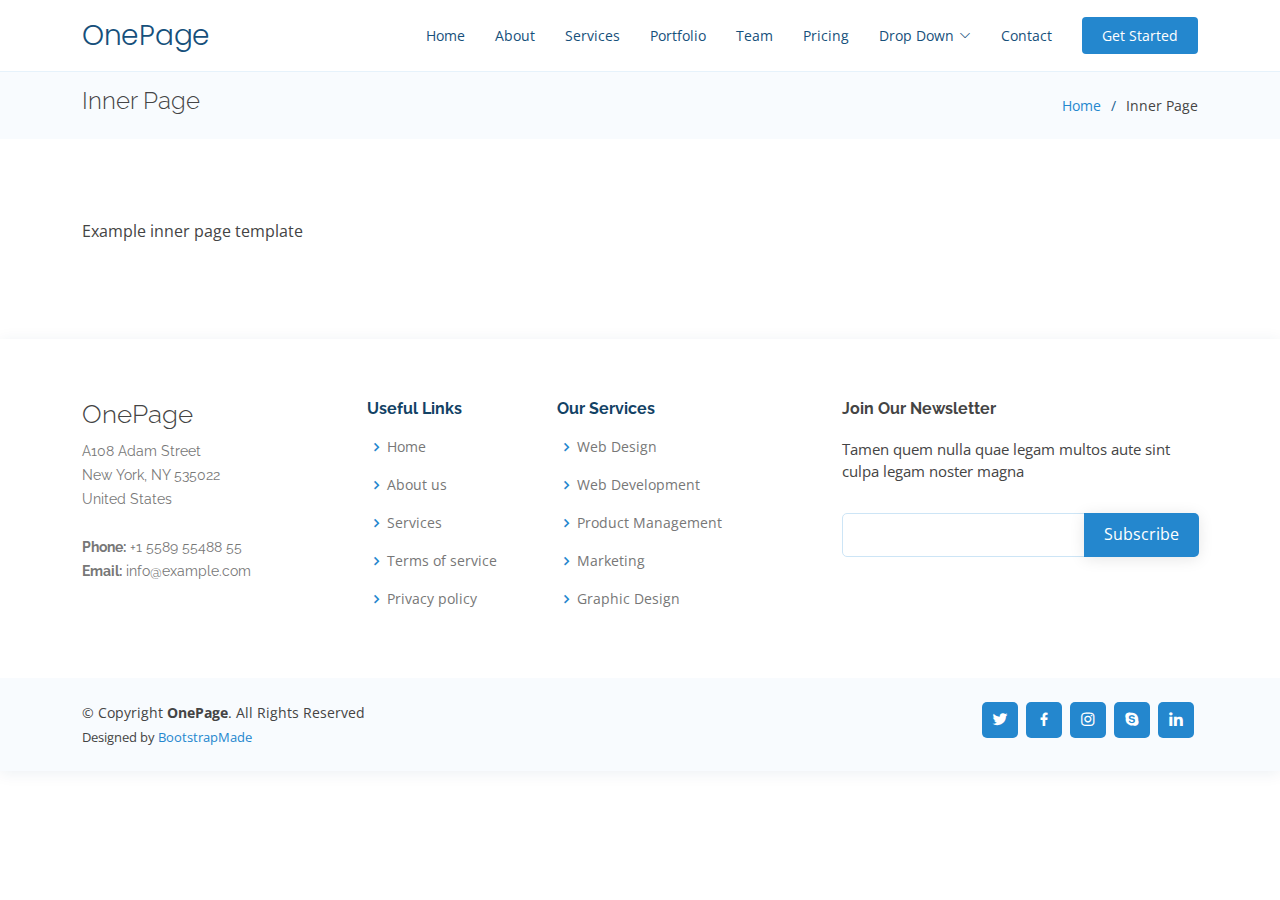
<file: inner-page.html>
<!DOCTYPE html>
<html lang="en">

<head>
  <meta charset="utf-8">
  <meta content="width=device-width, initial-scale=1.0" name="viewport">

  <title>Inner Page - OnePage Bootstrap Template</title>
  <meta content="" name="description">
  <meta content="" name="keywords">

  <!-- Favicons -->
  <link href="assets/img/favicon.png" rel="icon">
  <link href="assets/img/apple-touch-icon.png" rel="apple-touch-icon">

  <!-- Google Fonts -->
  <link href="https://fonts.googleapis.com/css?family=Open+Sans:300,300i,400,400i,600,600i,700,700i|Raleway:300,300i,400,400i,500,500i,600,600i,700,700i|Poppins:300,300i,400,400i,500,500i,600,600i,700,700i" rel="stylesheet">

  <!-- Vendor CSS Files -->
  <link href="assets/vendor/aos/aos.css" rel="stylesheet">
  <link href="assets/vendor/bootstrap/css/bootstrap.min.css" rel="stylesheet">
  <link href="assets/vendor/bootstrap-icons/bootstrap-icons.css" rel="stylesheet">
  <link href="assets/vendor/boxicons/css/boxicons.min.css" rel="stylesheet">
  <link href="assets/vendor/glightbox/css/glightbox.min.css" rel="stylesheet">
  <link href="assets/vendor/remixicon/remixicon.css" rel="stylesheet">
  <link href="assets/vendor/swiper/swiper-bundle.min.css" rel="stylesheet">

  <!-- Template Main CSS File -->
  <link href="assets/css/style.css" rel="stylesheet">

  <!-- =======================================================
  * Template Name: OnePage - v4.3.0
  * Template URL: https://bootstrapmade.com/onepage-multipurpose-bootstrap-template/
  * Author: BootstrapMade.com
  * License: https://bootstrapmade.com/license/
  ======================================================== -->
</head>

<body>

  <!-- ======= Header ======= -->
  <header id="header" class="fixed-top">
    <div class="container d-flex align-items-center justify-content-between">

      <h1 class="logo"><a href="index.html">OnePage</a></h1>
      <!-- Uncomment below if you prefer to use an image logo -->
      <!-- <a href="index.html" class="logo"><img src="assets/img/logo.png" alt="" class="img-fluid"></a>-->

      <nav id="navbar" class="navbar">
        <ul>
          <li><a class="nav-link scrollto " href="#hero">Home</a></li>
          <li><a class="nav-link scrollto" href="#about">About</a></li>
          <li><a class="nav-link scrollto" href="#services">Services</a></li>
          <li><a class="nav-link scrollto o" href="#portfolio">Portfolio</a></li>
          <li><a class="nav-link scrollto" href="#team">Team</a></li>
          <li><a class="nav-link scrollto" href="#pricing">Pricing</a></li>
          <li class="dropdown"><a href="#"><span>Drop Down</span> <i class="bi bi-chevron-down"></i></a>
            <ul>
              <li><a href="#">Drop Down 1</a></li>
              <li class="dropdown"><a href="#"><span>Deep Drop Down</span> <i class="bi bi-chevron-right"></i></a>
                <ul>
                  <li><a href="#">Deep Drop Down 1</a></li>
                  <li><a href="#">Deep Drop Down 2</a></li>
                  <li><a href="#">Deep Drop Down 3</a></li>
                  <li><a href="#">Deep Drop Down 4</a></li>
                  <li><a href="#">Deep Drop Down 5</a></li>
                </ul>
              </li>
              <li><a href="#">Drop Down 2</a></li>
              <li><a href="#">Drop Down 3</a></li>
              <li><a href="#">Drop Down 4</a></li>
            </ul>
          </li>
          <li><a class="nav-link scrollto" href="#contact">Contact</a></li>
          <li><a class="getstarted scrollto" href="#about">Get Started</a></li>
        </ul>
        <i class="bi bi-list mobile-nav-toggle"></i>
      </nav><!-- .navbar -->

    </div>
  </header><!-- End Header -->

  <main id="main">

    <!-- ======= Breadcrumbs ======= -->
    <section class="breadcrumbs">
      <div class="container">

        <div class="d-flex justify-content-between align-items-center">
          <h2>Inner Page</h2>
          <ol>
            <li><a href="index.html">Home</a></li>
            <li>Inner Page</li>
          </ol>
        </div>

      </div>
    </section><!-- End Breadcrumbs -->

    <section class="inner-page">
      <div class="container">
        <p>
          Example inner page template
        </p>
      </div>
    </section>

  </main><!-- End #main -->

  <!-- ======= Footer ======= -->
  <footer id="footer">

    <div class="footer-top">
      <div class="container">
        <div class="row">

          <div class="col-lg-3 col-md-6 footer-contact">
            <h3>OnePage</h3>
            <p>
              A108 Adam Street <br>
              New York, NY 535022<br>
              United States <br><br>
              <strong>Phone:</strong> +1 5589 55488 55<br>
              <strong>Email:</strong> info@example.com<br>
            </p>
          </div>

          <div class="col-lg-2 col-md-6 footer-links">
            <h4>Useful Links</h4>
            <ul>
              <li><i class="bx bx-chevron-right"></i> <a href="#">Home</a></li>
              <li><i class="bx bx-chevron-right"></i> <a href="#">About us</a></li>
              <li><i class="bx bx-chevron-right"></i> <a href="#">Services</a></li>
              <li><i class="bx bx-chevron-right"></i> <a href="#">Terms of service</a></li>
              <li><i class="bx bx-chevron-right"></i> <a href="#">Privacy policy</a></li>
            </ul>
          </div>

          <div class="col-lg-3 col-md-6 footer-links">
            <h4>Our Services</h4>
            <ul>
              <li><i class="bx bx-chevron-right"></i> <a href="#">Web Design</a></li>
              <li><i class="bx bx-chevron-right"></i> <a href="#">Web Development</a></li>
              <li><i class="bx bx-chevron-right"></i> <a href="#">Product Management</a></li>
              <li><i class="bx bx-chevron-right"></i> <a href="#">Marketing</a></li>
              <li><i class="bx bx-chevron-right"></i> <a href="#">Graphic Design</a></li>
            </ul>
          </div>

          <div class="col-lg-4 col-md-6 footer-newsletter">
            <h4>Join Our Newsletter</h4>
            <p>Tamen quem nulla quae legam multos aute sint culpa legam noster magna</p>
            <form action="" method="post">
              <input type="email" name="email"><input type="submit" value="Subscribe">
            </form>
          </div>

        </div>
      </div>
    </div>

    <div class="container d-md-flex py-4">

      <div class="me-md-auto text-center text-md-start">
        <div class="copyright">
          &copy; Copyright <strong><span>OnePage</span></strong>. All Rights Reserved
        </div>
        <div class="credits">
          <!-- All the links in the footer should remain intact. -->
          <!-- You can delete the links only if you purchased the pro version. -->
          <!-- Licensing information: https://bootstrapmade.com/license/ -->
          <!-- Purchase the pro version with working PHP/AJAX contact form: https://bootstrapmade.com/onepage-multipurpose-bootstrap-template/ -->
          Designed by <a href="https://bootstrapmade.com/">BootstrapMade</a>
        </div>
      </div>
      <div class="social-links text-center text-md-right pt-3 pt-md-0">
        <a href="#" class="twitter"><i class="bx bxl-twitter"></i></a>
        <a href="#" class="facebook"><i class="bx bxl-facebook"></i></a>
        <a href="#" class="instagram"><i class="bx bxl-instagram"></i></a>
        <a href="#" class="google-plus"><i class="bx bxl-skype"></i></a>
        <a href="#" class="linkedin"><i class="bx bxl-linkedin"></i></a>
      </div>
    </div>
  </footer><!-- End Footer -->

  <div id="preloader"></div>
  <a href="#" class="back-to-top d-flex align-items-center justify-content-center"><i class="bi bi-arrow-up-short"></i></a>

  <!-- Vendor JS Files -->
  <script src="assets/vendor/aos/aos.js"></script>
  <script src="assets/vendor/bootstrap/js/bootstrap.bundle.min.js"></script>
  <script src="assets/vendor/glightbox/js/glightbox.min.js"></script>
  <script src="assets/vendor/isotope-layout/isotope.pkgd.min.js"></script>
  <script src="assets/vendor/php-email-form/validate.js"></script>
  <script src="assets/vendor/purecounter/purecounter.js"></script>
  <script src="assets/vendor/swiper/swiper-bundle.min.js"></script>

  <!-- Template Main JS File -->
  <script src="assets/js/main.js"></script>

</body>

</html>
</file>
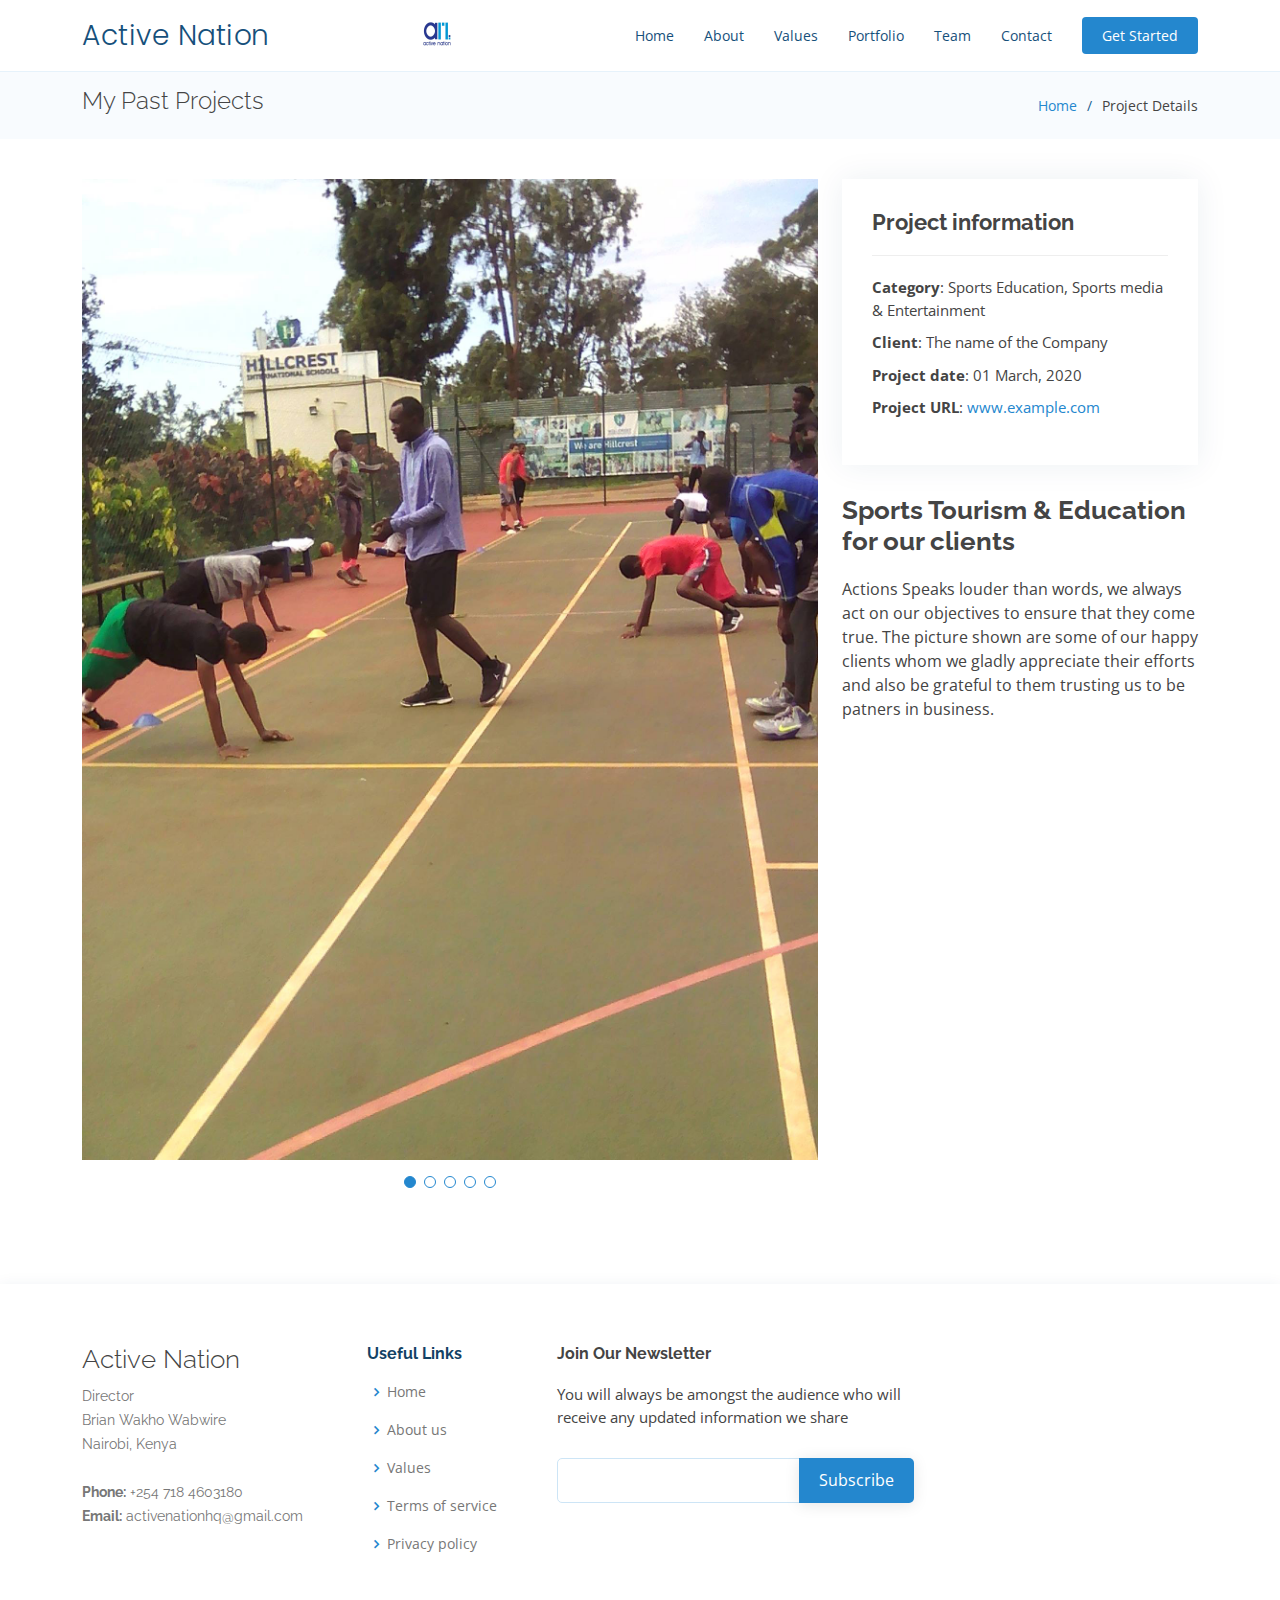
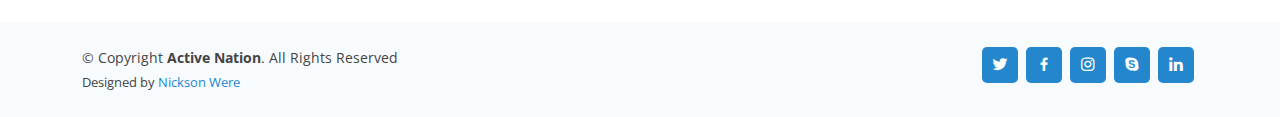
<file: portfolio-details.html>
<!DOCTYPE html>
<html lang="en">

<head>
  <meta charset="utf-8">
  <meta content="width=device-width, initial-scale=1.0" name="viewport">

  <title>Active Nation website</title>
  <meta content="" name="description">
  <meta content="" name="keywords">

  <!-- Favicons -->
  <link href="assets/img/active-nation.png" rel="icon">
  <link href="assets/img/apple-touch-icon.png" rel="apple-touch-icon">

  <!-- Google Fonts -->
  <link href="https://fonts.googleapis.com/css?family=Open+Sans:300,300i,400,400i,600,600i,700,700i|Raleway:300,300i,400,400i,500,500i,600,600i,700,700i|Poppins:300,300i,400,400i,500,500i,600,600i,700,700i" rel="stylesheet">

  <!-- Vendor CSS Files -->
  <link href="assets/vendor/aos/aos.css" rel="stylesheet">
  <link href="assets/vendor/bootstrap/css/bootstrap.min.css" rel="stylesheet">
  <link href="assets/vendor/bootstrap-icons/bootstrap-icons.css" rel="stylesheet">
  <link href="assets/vendor/boxicons/css/boxicons.min.css" rel="stylesheet">
  <link href="assets/vendor/glightbox/css/glightbox.min.css" rel="stylesheet">
  <link href="assets/vendor/remixicon/remixicon.css" rel="stylesheet">
  <link href="assets/vendor/swiper/swiper-bundle.min.css" rel="stylesheet">

  <!-- Template Main CSS File -->
  <link href="assets/css/style.css" rel="stylesheet">

  <!-- =======================================================
  * Template Name: OnePage - v4.3.0
  * Template URL: https://bootstrapmade.com/onepage-multipurpose-bootstrap-template/
  * Author: BootstrapMade.com
  * License: https://bootstrapmade.com/license/
  ======================================================== -->
</head>

<body>

  <!-- ======= Header ======= -->
  <header id="header" class="fixed-top">
    <div class="container d-flex align-items-center justify-content-between">

      <h1 class="logo"><a href="index.html">Active Nation</a></h1>
      <!-- Uncomment below if you prefer to use an image logo -->
      <a href="index.html" class="logo"><img src="assets/img/active-nation.png" alt="" class="img-fluid"></a>

      <nav id="navbar" class="navbar">
        <ul>
          <li><a class="nav-link scrollto " href="#hero">Home</a></li>
          <li><a class="nav-link scrollto" href="#about">About</a></li>
          <li><a class="nav-link scrollto" href="#services">Values</a></li>
          <li><a class="nav-link scrollto activeo" href="#portfolio">Portfolio</a></li>
          <li><a class="nav-link scrollto" href="#team">Team</a></li>
          <li><a class="nav-link scrollto" href="#contact">Contact</a></li>
          <li><a class="getstarted scrollto" href="#about">Get Started</a></li>
        </ul>
        <i class="bi bi-list mobile-nav-toggle"></i>
      </nav><!-- .navbar -->

    </div>
  </header><!-- End Header -->

  <main id="main">

    <!-- ======= Breadcrumbs ======= -->
    <section id="breadcrumbs" class="breadcrumbs">
      <div class="container">

        <div class="d-flex justify-content-between align-items-center">
          <h2>My Past Projects</h2>
          <ol>
            <li><a href="index.html">Home</a></li>
            <li>Project Details</li>
          </ol>
        </div>

      </div>
    </section><!-- End Breadcrumbs -->

    <!-- ======= Portfolio Details Section ======= -->
    <section id="portfolio-details" class="portfolio-details">
      <div class="container">

        <div class="row gy-4">

          <div class="col-lg-8">
            <div class="portfolio-details-slider swiper-container">
              <div class="swiper-wrapper align-items-center">

                <div class="swiper-slide">
                  <img src="assets/img/portfolio/children-workout1.jpg" alt="">
                </div>

                <div class="swiper-slide">
                  <img src="assets/img/portfolio/children-workout2.jpg" alt="">
                </div>

                <div class="swiper-slide">
                  <img src="assets/img/portfolio/children-workout3.png" alt="">
                </div>
                <div class="swiper-slide">
                  <img src="assets/img/portfolio/children-workout4.png" alt="">
                </div>
                <div class="swiper-slide">
                  <img src="assets/img/portfolio/project-court.png" alt="">
                </div>

              </div>
              <div class="swiper-pagination"></div>
            </div>
          </div>

          <div class="col-lg-4">
            <div class="portfolio-info">
              <h3>Project information</h3>
              <ul>
                <li><strong>Category</strong>: Sports Education, Sports media & Entertainment</li>
                <li><strong>Client</strong>: The name of the Company</li>
                <li><strong>Project date</strong>: 01 March, 2020</li>
                <li><strong>Project URL</strong>: <a href="#">www.example.com</a></li>
              </ul>
            </div>
            <div class="portfolio-description">
              <h2>Sports Tourism & Education for our clients</h2>
              <p>
              Actions Speaks louder than words, we always act on our objectives to ensure that they come true. The picture shown are some of our happy clients whom we 
              gladly appreciate their efforts and also be grateful to them trusting us to be patners in business.  
              </p>
            </div>
          </div>

        </div>

      </div>
    </section><!-- End Portfolio Details Section -->

  </main><!-- End #main -->

  <!-- ======= Footer ======= -->
  <footer id="footer">

    <div class="footer-top">
      <div class="container">
        <div class="row">

          <div class="col-lg-3 col-md-6 footer-contact">
            <h3>Active Nation</h3>
            <p>
              Director<br>
              Brian Wakho Wabwire<br>
              Nairobi, Kenya<br><br>
              <strong>Phone:</strong> +254 718 4603180<br>
              <strong>Email:</strong> activenationhq@gmail.com<br>
            </p>
          </div>

          <div class="col-lg-2 col-md-6 footer-links">
            <h4>Useful Links</h4>
            <ul>
              <li><i class="bx bx-chevron-right"></i> <a href="#home">Home</a></li>
              <li><i class="bx bx-chevron-right"></i> <a href="#about">About us</a></li>
              <li><i class="bx bx-chevron-right"></i> <a href="#services">Values</a></li>
              <li><i class="bx bx-chevron-right"></i> <a href="#">Terms of service</a></li>
              <li><i class="bx bx-chevron-right"></i> <a href="#">Privacy policy</a></li>
            </ul>
          </div>

               <div class="col-lg-4 col-md-6 footer-newsletter">
            <h4>Join Our Newsletter</h4>
            <p>You will always be amongst the audience who will receive any updated information we share</p>
            <form action="" method="post">
              <input type="email" name="email"><input type="submit" value="Subscribe">
            </form>
          </div>

        </div>
      </div>
    </div>

    <div class="container d-md-flex py-4">

      <div class="me-md-auto text-center text-md-start">
        <div class="copyright">
          &copy; Copyright <strong><span>Active Nation</span></strong>. All Rights Reserved
        </div>
        <div class="credits">
          <!-- All the links in the footer should remain intact. -->
          <!-- You can delete the links only if you purchased the pro version. -->
          <!-- Licensing information: https://bootstrapmade.com/license/ -->
          <!-- Purchase the pro version with working PHP/AJAX contact form: https://bootstrapmade.com/onepage-multipurpose-bootstrap-template/ -->
          Designed by <a href="https://facebook.com">Nickson Were</a>
        </div>
      </div>
      <div class="social-links text-center text-md-right pt-3 pt-md-0">
        <a href="#" class="twitter"><i class="bx bxl-twitter"></i></a>
        <a href="#" class="facebook"><i class="bx bxl-facebook"></i></a>
        <a href="#" class="instagram"><i class="bx bxl-instagram"></i></a>
        <a href="#" class="google-plus"><i class="bx bxl-skype"></i></a>
        <a href="#" class="linkedin"><i class="bx bxl-linkedin"></i></a>
      </div>
    </div>
  </footer><!-- End Footer -->

  <div id="preloader"></div>
  <a href="#" class="back-to-top d-flex align-items-center justify-content-center"><i class="bi bi-arrow-up-short"></i></a>

  <!-- Vendor JS Files -->
  <script src="assets/vendor/aos/aos.js"></script>
  <script src="assets/vendor/bootstrap/js/bootstrap.bundle.min.js"></script>
  <script src="assets/vendor/glightbox/js/glightbox.min.js"></script>
  <script src="assets/vendor/isotope-layout/isotope.pkgd.min.js"></script>
  <script src="assets/vendor/php-email-form/validate.js"></script>
  <script src="assets/vendor/purecounter/purecounter.js"></script>
  <script src="assets/vendor/swiper/swiper-bundle.min.js"></script>

  <!-- Template Main JS File -->
  <script src="assets/js/main.js"></script>

</body>

</html>
</file>
<file: assets/css/style.css>
/**
* Template Name: OnePage - v4.3.0
* Template URL: https://bootstrapmade.com/onepage-multipurpose-bootstrap-template/
* Author: BootstrapMade.com
* License: https://bootstrapmade.com/license/
*/

/*--------------------------------------------------------------
# General
--------------------------------------------------------------*/
body {
  font-family: "Open Sans", sans-serif;
  color: #444444;
}

a {
  color: #2487ce;
  text-decoration: none;
}

a:hover {
  color: #469fdf;
  text-decoration: none;
}

h1, h2, h3, h4, h5, h6 {
  font-family: "Raleway", sans-serif;
}

/*--------------------------------------------------------------
# Back to top button
--------------------------------------------------------------*/
.back-to-top {
  position: fixed;
  visibility: hidden;
  opacity: 0;
  right: 15px;
  bottom: 15px;
  z-index: 996;
  background: #2487ce;
  width: 40px;
  height: 40px;
  border-radius: 4px;
  transition: all 0.4s;
}

.back-to-top i {
  font-size: 28px;
  color: #fff;
  line-height: 0;
}

.back-to-top:hover {
  background: #3e9bdd;
  color: #fff;
}

.back-to-top.active {
  visibility: visible;
  opacity: 1;
}

/*--------------------------------------------------------------
# Preloader
--------------------------------------------------------------*/
#preloader {
  position: fixed;
  top: 0;
  left: 0;
  right: 0;
  bottom: 0;
  z-index: 9999;
  overflow: hidden;
  background: #fff;
}

#preloader:before {
  content: "";
  position: fixed;
  top: calc(50% - 30px);
  left: calc(50% - 30px);
  border: 6px solid #2487ce;
  border-top-color: #fff;
  border-bottom-color: #fff;
  border-radius: 50%;
  width: 60px;
  height: 60px;
  -webkit-animation: animate-preloader 1s linear infinite;
  animation: animate-preloader 1s linear infinite;
}

@-webkit-keyframes animate-preloader {
  0% {
    transform: rotate(0deg);
  }
  100% {
    transform: rotate(360deg);
  }
}

@keyframes animate-preloader {
  0% {
    transform: rotate(0deg);
  }
  100% {
    transform: rotate(360deg);
  }
}

/*--------------------------------------------------------------
# Disable aos animation delay on mobile devices
--------------------------------------------------------------*/
@media screen and (max-width: 768px) {
  [data-aos-delay] {
    transition-delay: 0 !important;
  }
}

/*--------------------------------------------------------------
# Header
--------------------------------------------------------------*/
#header {
  transition: all 0.5s;
  background: #fff;
  z-index: 997;
  padding: 15px 0;
  border-bottom: 1px solid #e6f2fb;
}

#header.header-scrolled {
  border-color: #fff;
  box-shadow: 0px 2px 15px rgba(18, 66, 101, 0.08);
}

#header .logo {
  font-size: 28px;
  margin: 0;
  padding: 0;
  line-height: 1;
  font-weight: 300;
  letter-spacing: 0.5px;
  font-family: "Poppins", sans-serif;
}

#header .logo a {
  color: #16507b;
}

#header .logo img {
  max-height: 40px;
}

@media (max-width: 992px) {
  #header .logo {
    font-size: 28px;
  }
}

/*--------------------------------------------------------------
# Navigation Menu
--------------------------------------------------------------*/
/**
* Desktop Navigation 
*/
.navbar {
  padding: 0;
}

.navbar ul {
  margin: 0;
  padding: 0;
  display: flex;
  list-style: none;
  align-items: center;
}

.navbar li {
  position: relative;
}

.navbar a, .navbar a:focus {
  display: flex;
  align-items: center;
  justify-content: space-between;
  padding: 10px 0 10px 30px;
  font-size: 14px;
  color: #16507b;
  white-space: nowrap;
  transition: 0.3s;
}

.navbar a i, .navbar a:focus i {
  font-size: 12px;
  line-height: 0;
  margin-left: 5px;
}

.navbar a:hover, .navbar .active, .navbar .active:focus, .navbar li:hover > a {
  color: #2487ce;
}

.navbar .getstarted {
  background: #2487ce;
  padding: 8px 20px;
  margin-left: 30px;
  border-radius: 4px;
  color: #fff;
}

.navbar .getstarted:hover {
  color: #fff;
  background: #3194db;
}

.navbar .dropdown ul {
  display: block;
  position: absolute;
  left: 14px;
  top: calc(100% + 30px);
  margin: 0;
  padding: 10px 0;
  z-index: 99;
  opacity: 0;
  visibility: hidden;
  background: #fff;
  box-shadow: 0px 0px 30px rgba(127, 137, 161, 0.25);
  transition: 0.3s;
  border-radius: 4px;
}

.navbar .dropdown ul li {
  min-width: 200px;
}

.navbar .dropdown ul a {
  padding: 10px 20px;
  text-transform: none;
}

.navbar .dropdown ul a i {
  font-size: 12px;
}

.navbar .dropdown ul a:hover, .navbar .dropdown ul .active:hover, .navbar .dropdown ul li:hover > a {
  color: #2487ce;
}

.navbar .dropdown:hover > ul {
  opacity: 1;
  top: 100%;
  visibility: visible;
}

.navbar .dropdown .dropdown ul {
  top: 0;
  left: calc(100% - 30px);
  visibility: hidden;
}

.navbar .dropdown .dropdown:hover > ul {
  opacity: 1;
  top: 0;
  left: 100%;
  visibility: visible;
}

@media (max-width: 1366px) {
  .navbar .dropdown .dropdown ul {
    left: -90%;
  }
  .navbar .dropdown .dropdown:hover > ul {
    left: -100%;
  }
}

/**
* Mobile Navigation 
*/
.mobile-nav-toggle {
  color: #124265;
  font-size: 28px;
  cursor: pointer;
  display: none;
  line-height: 0;
  transition: 0.5s;
}

.mobile-nav-toggle.bi-x {
  color: #fff;
}

@media (max-width: 991px) {
  .mobile-nav-toggle {
    display: block;
  }
  .navbar ul {
    display: none;
  }
}

.navbar-mobile {
  position: fixed;
  overflow: hidden;
  top: 0;
  right: 0;
  left: 0;
  bottom: 0;
  background: rgba(10, 38, 58, 0.9);
  transition: 0.3s;
  z-index: 999;
}

.navbar-mobile .mobile-nav-toggle {
  position: absolute;
  top: 15px;
  right: 15px;
}

.navbar-mobile ul {
  display: block;
  position: absolute;
  top: 55px;
  right: 15px;
  bottom: 15px;
  left: 15px;
  padding: 10px 0;
  background-color: #fff;
  overflow-y: auto;
  transition: 0.3s;
}

.navbar-mobile a {
  padding: 10px 20px;
  font-size: 15px;
  color: #124265;
}

.navbar-mobile a:hover, .navbar-mobile .active, .navbar-mobile li:hover > a {
  color: #2487ce;
}

.navbar-mobile .getstarted {
  margin: 15px;
}

.navbar-mobile .dropdown ul {
  position: static;
  display: none;
  margin: 10px 20px;
  padding: 10px 0;
  z-index: 99;
  opacity: 1;
  visibility: visible;
  background: #fff;
  box-shadow: 0px 0px 30px rgba(127, 137, 161, 0.25);
}

.navbar-mobile .dropdown ul li {
  min-width: 200px;
}

.navbar-mobile .dropdown ul a {
  padding: 10px 20px;
}

.navbar-mobile .dropdown ul a i {
  font-size: 12px;
}

.navbar-mobile .dropdown ul a:hover, .navbar-mobile .dropdown ul .active:hover, .navbar-mobile .dropdown ul li:hover > a {
  color: #2487ce;
}

.navbar-mobile .dropdown > .dropdown-active {
  display: block;
}

/*--------------------------------------------------------------
# Hero Section
--------------------------------------------------------------*/
#hero {
  width: 100%;
  height: 100vh;
  position: relative;
  background: url("../img/children-workout2.jpg") top center;
  background-size: cover;
  position: relative;
}

#hero:before {
  content: "";
  background: rgba(255, 255, 255, 0.8);
  position: absolute;
  bottom: 0;
  top: 0;
  left: 0;
  right: 0;
}

#hero .container {
  padding-top: 80px;
}

#hero h1 {
  margin: 0;
  font-size: 56px;
  font-weight: 700;
  line-height: 72px;
  color: #124265;
  font-family: "Poppins", sans-serif;
}

#hero h2 {
  color: #5e5e5e;
  margin: 10px 0 0 0;
  font-size: 22px;
}

#hero .btn-get-started {
  font-family: "Poppins", sans-serif;
  font-weight: 500;
  font-size: 14px;
  letter-spacing: 0.5px;
  display: inline-block;
  padding: 14px 50px;
  border-radius: 5px;
  transition: 0.5s;
  margin-top: 30px;
  color: #fff;
  background: #2487ce;
}

#hero .btn-get-started:hover {
  background: #3194db;
}

#hero .icon-boxes {
  margin-top: 100px;
}

#hero .icon-box {
  padding: 50px 30px;
  position: relative;
  overflow: hidden;
  background: #fff;
  box-shadow: 0 0 29px 0 rgba(18, 66, 101, 0.08);
  transition: all 0.3s ease-in-out;
  border-radius: 8px;
  z-index: 1;
}

#hero .icon-box .title {
  font-weight: 700;
  margin-bottom: 15px;
  font-size: 18px;
}

#hero .icon-box .title a {
  color: #124265;
  transition: 0.3s;
}

#hero .icon-box .description {
  font-size: 15px;
  line-height: 28px;
  margin-bottom: 0;
}

#hero .icon-box .icon {
  margin-bottom: 20px;
  padding-top: 10px;
  display: inline-block;
  transition: all 0.3s ease-in-out;
  font-size: 36px;
  line-height: 1;
  color: #2487ce;
}

#hero .icon-box:hover {
  transform: scale(1.08);
}

#hero .icon-box:hover .title a {
  color: #2487ce;
}

@media (min-width: 1024px) {
  #hero {
    background-attachment: fixed;
  }
}

@media (max-height: 800px) {
  #hero {
    height: auto;
  }
}

@media (max-width: 992px) {
  #hero {
    height: auto;
  }
  #hero h1 {
    font-size: 28px;
    line-height: 36px;
  }
  #hero h2 {
    font-size: 18px;
    line-height: 24px;
  }
}

/*--------------------------------------------------------------
# Sections General
--------------------------------------------------------------*/
section {
  padding: 80px 0;
  overflow: hidden;
}

.section-bg {
  background-color: #f8fbfe;
}

.section-title {
  text-align: center;
  padding-bottom: 30px;
}

.section-title h2 {
  font-size: 32px;
  font-weight: bold;
  text-transform: uppercase;
  margin-bottom: 20px;
  padding-bottom: 0;
  color: #124265;
}

.section-title p {
  margin-bottom: 0;
  font-size: 14px;
  color: #919191;
}

/*--------------------------------------------------------------
# About
--------------------------------------------------------------*/
.about .content h3 {
  font-weight: 600;
  font-size: 26px;
}

.about .content ul {
  list-style: none;
  padding: 0;
}

.about .content ul li {
  padding-left: 28px;
  position: relative;
}

.about .content ul li + li {
  margin-top: 10px;
}

.about .content ul i {
  position: absolute;
  left: 0;
  top: 2px;
  font-size: 20px;
  color: #2487ce;
  line-height: 1;
}

.about .content p:last-child {
  margin-bottom: 0;
}

.about .content .btn-learn-more {
  font-family: "Raleway", sans-serif;
  font-weight: 600;
  font-size: 14px;
  letter-spacing: 1px;
  display: inline-block;
  padding: 12px 32px;
  border-radius: 5px;
  transition: 0.3s;
  line-height: 1;
  color: #2487ce;
  -webkit-animation-delay: 0.8s;
  animation-delay: 0.8s;
  margin-top: 6px;
  border: 2px solid #2487ce;
}

.about .content .btn-learn-more:hover {
  background: #2487ce;
  color: #fff;
  text-decoration: none;
}

/*--------------------------------------------------------------
# Counts
--------------------------------------------------------------*/
.counts {
  padding: 60px 0;
}

.counts .count-box {
  width: 100%;
  text-align: center;
}

.counts .count-box span {
  font-size: 48px;
  line-height: 48px;
  display: block;
  font-weight: 700;
  color: #124265;
  margin-left: 80px;
  margin: auto;
}

.counts .count-box p {
  padding: 8px 0 0 0;
  font-family: "Raleway", sans-serif;
  font-weight: 600;
  font-size: 14px;
  color: #1e6ca6;
}

/*--------------------------------------------------------------
# About Video
--------------------------------------------------------------*/
.about-video .content {
  font-size: 15px;
}

.about-video .content h3 {
  font-weight: 700;
  font-size: 24px;
  color: #124265;
}

.about-video .content ul {
  list-style: none;
  padding: 0;
}

.about-video .content ul li {
  padding-bottom: 10px;
  padding-left: 28px;
  position: relative;
}

.about-video .content ul i {
  font-size: 24px;
  color: #2487ce;
  position: absolute;
  left: 0;
  top: -2px;
}

.about-video .content p:last-child {
  margin-bottom: 0;
}

.about-video .play-btn {
  width: 94px;
  height: 94px;
  background: radial-gradient(#2487ce 50%, rgba(36, 135, 206, 0.4) 52%);
  border-radius: 50%;
  display: block;
  position: absolute;
  left: calc(50% - 47px);
  top: calc(50% - 47px);
  overflow: hidden;
}

.about-video .play-btn::after {
  content: '';
  position: absolute;
  left: 50%;
  top: 50%;
  transform: translateX(-40%) translateY(-50%);
  width: 0;
  height: 0;
  border-top: 10px solid transparent;
  border-bottom: 10px solid transparent;
  border-left: 15px solid #fff;
  z-index: 100;
  transition: all 400ms cubic-bezier(0.55, 0.055, 0.675, 0.19);
}

.about-video .play-btn::before {
  content: '';
  position: absolute;
  width: 120px;
  height: 120px;
  -webkit-animation-delay: 0s;
  animation-delay: 0s;
  -webkit-animation: pulsate-btn 2s;
  animation: pulsate-btn 2s;
  -webkit-animation-direction: forwards;
  animation-direction: forwards;
  -webkit-animation-iteration-count: infinite;
  animation-iteration-count: infinite;
  -webkit-animation-timing-function: steps;
  animation-timing-function: steps;
  opacity: 1;
  border-radius: 50%;
  border: 5px solid rgba(36, 135, 206, 0.7);
  top: -15%;
  left: -15%;
  background: rgba(198, 16, 0, 0);
}

.about-video .play-btn:hover::after {
  border-left: 15px solid #2487ce;
  transform: scale(20);
}

.about-video .play-btn:hover::before {
  content: '';
  position: absolute;
  left: 50%;
  top: 50%;
  transform: translateX(-40%) translateY(-50%);
  width: 0;
  height: 0;
  border: none;
  border-top: 10px solid transparent;
  border-bottom: 10px solid transparent;
  border-left: 15px solid #fff;
  z-index: 200;
  -webkit-animation: none;
  animation: none;
  border-radius: 0;
}

@-webkit-keyframes pulsate-btn {
  0% {
    transform: scale(0.6, 0.6);
    opacity: 1;
  }
  100% {
    transform: scale(1, 1);
    opacity: 0;
  }
}

@keyframes pulsate-btn {
  0% {
    transform: scale(0.6, 0.6);
    opacity: 1;
  }
  100% {
    transform: scale(1, 1);
    opacity: 0;
  }
}

/*--------------------------------------------------------------
# Clients
--------------------------------------------------------------*/
.clients {
  padding: 15px 0;
  text-align: center;
}

.clients img {
  max-width: 45%;
  transition: all 0.4s ease-in-out;
  display: inline-block;
  padding: 15px 0;
  filter: grayscale(100);
}

.clients img:hover {
  filter: none;
  transform: scale(1.15);
}

@media (max-width: 768px) {
  .clients img {
    max-width: 40%;
  }
}

/*--------------------------------------------------------------
# Testimonials
--------------------------------------------------------------*/
.testimonials .testimonial-item {
  box-sizing: content-box;
  text-align: center;
  min-height: 320px;
}

.testimonials .testimonial-item .testimonial-img {
  width: 90px;
  border-radius: 50%;
  margin: 0 auto;
}

.testimonials .testimonial-item h3 {
  font-size: 18px;
  font-weight: bold;
  margin: 10px 0 5px 0;
  color: #111;
}

.testimonials .testimonial-item h4 {
  font-size: 14px;
  color: #999;
  margin: 0;
}

.testimonials .testimonial-item .quote-icon-left, .testimonials .testimonial-item .quote-icon-right {
  color: #c9e3f5;
  font-size: 26px;
}

.testimonials .testimonial-item .quote-icon-left {
  display: inline-block;
  left: -5px;
  position: relative;
}

.testimonials .testimonial-item .quote-icon-right {
  display: inline-block;
  right: -5px;
  position: relative;
  top: 10px;
}

.testimonials .testimonial-item p {
  font-style: italic;
  margin: 0 15px 15px 15px;
  padding: 20px;
  background: #f3f9fd;
  position: relative;
  margin-bottom: 35px;
  border-radius: 6px;
}

.testimonials .testimonial-item p::after {
  content: "";
  width: 0;
  height: 0;
  border-top: 20px solid #f3f9fd;
  border-right: 20px solid transparent;
  border-left: 20px solid transparent;
  position: absolute;
  bottom: -20px;
  left: calc(50% - 20px);
}

.testimonials .swiper-pagination {
  margin-top: 20px;
  position: relative;
}

.testimonials .swiper-pagination .swiper-pagination-bullet {
  width: 12px;
  height: 12px;
  background-color: #fff;
  opacity: 1;
  border: 1px solid #2487ce;
}

.testimonials .swiper-pagination .swiper-pagination-bullet-active {
  background-color: #2487ce;
}

/*--------------------------------------------------------------
# Services
--------------------------------------------------------------*/
.services .icon-box {
  text-align: center;
  padding: 70px 20px 80px 20px;
  transition: all ease-in-out 0.3s;
  background: #fff;
  box-shadow: 0px 5px 90px 0px rgba(110, 123, 131, 0.05);
}

.services .icon-box .icon {
  margin: 0 auto;
  width: 100px;
  height: 100px;
  display: flex;
  align-items: center;
  justify-content: center;
  transition: ease-in-out 0.3s;
  position: relative;
}

.services .icon-box .icon i {
  font-size: 36px;
  transition: 0.5s;
  position: relative;
}

.services .icon-box .icon svg {
  position: absolute;
  top: 0;
  left: 0;
}

.services .icon-box .icon svg path {
  transition: 0.5s;
  fill: #f5f5f5;
}

.services .icon-box h4 {
  font-weight: 600;
  margin: 10px 0 15px 0;
  font-size: 22px;
}

.services .icon-box h4 a {
  color: #124265;
  transition: ease-in-out 0.3s;
}

.services .icon-box p {
  line-height: 24px;
  font-size: 14px;
  margin-bottom: 0;
}

.services .icon-box:hover {
  border-color: #fff;
  box-shadow: 0px 0 35px 0 rgba(0, 0, 0, 0.08);
}

.services .iconbox-blue i {
  color: #47aeff;
}

.services .iconbox-blue:hover .icon i {
  color: #fff;
}

.services .iconbox-blue:hover .icon path {
  fill: #47aeff;
}

.services .iconbox-orange i {
  color: #ffa76e;
}

.services .iconbox-orange:hover .icon i {
  color: #fff;
}

.services .iconbox-orange:hover .icon path {
  fill: #ffa76e;
}

.services .iconbox-pink i {
  color: #e80368;
}

.services .iconbox-pink:hover .icon i {
  color: #fff;
}

.services .iconbox-pink:hover .icon path {
  fill: #e80368;
}

.services .iconbox-yellow i {
  color: #ffbb2c;
}

.services .iconbox-yellow:hover .icon i {
  color: #fff;
}

.services .iconbox-yellow:hover .icon path {
  fill: #ffbb2c;
}

.services .iconbox-red i {
  color: #ff5828;
}

.services .iconbox-red:hover .icon i {
  color: #fff;
}

.services .iconbox-red:hover .icon path {
  fill: #ff5828;
}

.services .iconbox-teal i {
  color: #11dbcf;
}

.services .iconbox-teal:hover .icon i {
  color: #fff;
}

.services .iconbox-teal:hover .icon path {
  fill: #11dbcf;
}

/*--------------------------------------------------------------
# Cta
--------------------------------------------------------------*/
.cta {
  background: #2487ce;
  background-size: cover;
  padding: 60px 0;
}

.cta h3 {
  color: #fff;
  font-size: 28px;
  font-weight: 700;
}

.cta p {
  color: #fff;
}

.cta .cta-btn {
  font-family: "Raleway", sans-serif;
  font-weight: 600;
  font-size: 14px;
  letter-spacing: 1px;
  display: inline-block;
  padding: 10px 35px;
  border-radius: 5px;
  transition: 0.5s;
  margin-top: 10px;
  border: 2px solid #fff;
  color: #fff;
}

.cta .cta-btn:hover {
  background: #fff;
  color: #2487ce;
}

/*--------------------------------------------------------------
# Portfolio
--------------------------------------------------------------*/
.portfolio .portfolio-item {
  margin-bottom: 30px;
}

.portfolio #portfolio-flters {
  padding: 0;
  margin: 0 auto 35px auto;
  list-style: none;
  text-align: center;
  border-radius: 50px;
  padding: 2px 15px;
}

.portfolio #portfolio-flters li {
  cursor: pointer;
  display: inline-block;
  padding: 10px 15px 8px 15px;
  font-size: 14px;
  font-weight: 600;
  line-height: 1;
  text-transform: uppercase;
  color: #444444;
  margin-bottom: 5px;
  transition: all 0.3s ease-in-out;
}

.portfolio #portfolio-flters li:hover, .portfolio #portfolio-flters li.filter-active {
  color: #2487ce;
}

.portfolio #portfolio-flters li:last-child {
  margin-right: 0;
}

.portfolio .portfolio-wrap {
  transition: 0.3s;
  position: relative;
  overflow: hidden;
  z-index: 1;
}

.portfolio .portfolio-wrap::before {
  content: "";
  background: rgba(36, 135, 206, 0.6);
  position: absolute;
  left: 30px;
  right: 30px;
  top: 30px;
  bottom: 30px;
  transition: all ease-in-out 0.3s;
  z-index: 2;
  opacity: 0;
}

.portfolio .portfolio-wrap .portfolio-info {
  opacity: 0;
  position: absolute;
  top: 0;
  left: 0;
  right: 0;
  bottom: 0;
  text-align: center;
  z-index: 3;
  transition: all ease-in-out 0.3s;
  display: flex;
  flex-direction: column;
  justify-content: center;
  align-items: center;
}

.portfolio .portfolio-wrap .portfolio-info::before {
  display: block;
  content: "";
  width: 48px;
  height: 48px;
  position: absolute;
  top: 35px;
  left: 35px;
  border-top: 3px solid #fff;
  border-left: 3px solid #fff;
  transition: all 0.5s ease 0s;
  z-index: 9994;
}

.portfolio .portfolio-wrap .portfolio-info::after {
  display: block;
  content: "";
  width: 48px;
  height: 48px;
  position: absolute;
  bottom: 35px;
  right: 35px;
  border-bottom: 3px solid #fff;
  border-right: 3px solid #fff;
  transition: all 0.5s ease 0s;
  z-index: 9994;
}

.portfolio .portfolio-wrap .portfolio-info h4 {
  font-size: 20px;
  color: #fff;
  font-weight: 600;
}

.portfolio .portfolio-wrap .portfolio-info p {
  color: #ffffff;
  font-size: 14px;
  text-transform: uppercase;
  padding: 0;
  margin: 0;
}

.portfolio .portfolio-wrap .portfolio-links {
  text-align: center;
  z-index: 4;
}

.portfolio .portfolio-wrap .portfolio-links a {
  color: rgba(255, 255, 255, 0.6);
  margin: 0 2px;
  font-size: 28px;
  display: inline-block;
  transition: 0.3s;
}

.portfolio .portfolio-wrap .portfolio-links a:hover {
  color: #fff;
}

.portfolio .portfolio-wrap:hover::before {
  top: 0;
  left: 0;
  right: 0;
  bottom: 0;
  opacity: 1;
}

.portfolio .portfolio-wrap:hover .portfolio-info {
  opacity: 1;
}

.portfolio .portfolio-wrap:hover .portfolio-info::before {
  top: 15px;
  left: 15px;
}

.portfolio .portfolio-wrap:hover .portfolio-info::after {
  bottom: 15px;
  right: 15px;
}

/*--------------------------------------------------------------
# Portfolio Details
--------------------------------------------------------------*/
.portfolio-details {
  padding-top: 40px;
}

.portfolio-details .portfolio-details-slider img {
  width: 100%;
}

.portfolio-details .portfolio-details-slider .swiper-pagination {
  margin-top: 20px;
  position: relative;
}

.portfolio-details .portfolio-details-slider .swiper-pagination .swiper-pagination-bullet {
  width: 12px;
  height: 12px;
  background-color: #fff;
  opacity: 1;
  border: 1px solid #2487ce;
}

.portfolio-details .portfolio-details-slider .swiper-pagination .swiper-pagination-bullet-active {
  background-color: #2487ce;
}

.portfolio-details .portfolio-info {
  padding: 30px;
  box-shadow: 0px 0 30px rgba(18, 66, 101, 0.08);
}

.portfolio-details .portfolio-info h3 {
  font-size: 22px;
  font-weight: 700;
  margin-bottom: 20px;
  padding-bottom: 20px;
  border-bottom: 1px solid #eee;
}

.portfolio-details .portfolio-info ul {
  list-style: none;
  padding: 0;
  font-size: 15px;
}

.portfolio-details .portfolio-info ul li + li {
  margin-top: 10px;
}

.portfolio-details .portfolio-description {
  padding-top: 30px;
}

.portfolio-details .portfolio-description h2 {
  font-size: 26px;
  font-weight: 700;
  margin-bottom: 20px;
}

.portfolio-details .portfolio-description p {
  padding: 0;
}

/*--------------------------------------------------------------
# Team
--------------------------------------------------------------*/
.team .member {
  margin-bottom: 20px;
  overflow: hidden;
  text-align: center;
  border-radius: 4px;
  background: #fff;
  box-shadow: 0px 2px 15px rgba(18, 66, 101, 0.08);
}

.team .member .member-img {
  position: relative;
  overflow: hidden;
}

.team .member .social {
  position: absolute;
  left: 0;
  bottom: 0;
  right: 0;
  height: 40px;
  opacity: 0;
  transition: ease-in-out 0.3s;
  text-align: center;
  background: rgba(255, 255, 255, 0.85);
  display: inline-flex;
  align-items: center;
  justify-content: center;
}

.team .member .social a {
  transition: color 0.3s;
  color: #124265;
  margin: 0 10px;
  display: inline-block;
}

.team .member .social a:hover {
  color: #2487ce;
}

.team .member .social i {
  font-size: 18px;
  margin: 0 2px;
  line-height: 0;
}

.team .member .member-info {
  padding: 25px 15px;
}

.team .member .member-info h4 {
  font-weight: 700;
  margin-bottom: 5px;
  font-size: 18px;
  color: #124265;
}

.team .member .member-info span {
  display: block;
  font-size: 13px;
  font-weight: 400;
  color: #aaaaaa;
}

.team .member .member-info p {
  font-style: italic;
  font-size: 14px;
  line-height: 26px;
  color: #777777;
}

.team .member:hover .social {
  opacity: 1;
}

/*--------------------------------------------------------------
# Pricing
--------------------------------------------------------------*/
.pricing .box {
  padding: 40px 20px;
  text-align: center;
  border-radius: 8px;
  position: relative;
  overflow: hidden;
  background: #fefefe;
  box-shadow: 0px 5px 90px 0px rgba(110, 123, 131, 0.1);
}

.pricing .box h3 {
  font-weight: 400;
  padding: 15px;
  font-size: 18px;
  text-transform: uppercase;
  font-weight: 600;
  color: #124265;
}

.pricing .box h4 {
  font-size: 42px;
  color: #2487ce;
  font-weight: 500;
  font-family: "Open Sans", sans-serif;
  margin-bottom: 20px;
}

.pricing .box h4 sup {
  font-size: 20px;
  top: -15px;
  left: -3px;
}

.pricing .box h4 span {
  color: #bababa;
  font-size: 16px;
  font-weight: 300;
}

.pricing .box ul {
  padding: 0;
  list-style: none;
  color: #124265;
  text-align: center;
  line-height: 20px;
  font-size: 14px;
}

.pricing .box ul li {
  padding-bottom: 16px;
}

.pricing .box ul .na {
  color: #ccc;
  text-decoration: line-through;
}

.pricing .box .btn-wrap {
  padding: 15px;
  text-align: center;
}

.pricing .box .btn-buy {
  display: inline-block;
  padding: 10px 40px;
  border-radius: 4px;
  color: #2487ce;
  transition: none;
  font-size: 14px;
  font-weight: 400;
  font-family: "Raleway", sans-serif;
  font-weight: 600;
  transition: 0.3s;
  border: 2px solid #2487ce;
}

.pricing .box .btn-buy:hover {
  background: #2487ce;
  color: #fff;
}

.pricing .featured {
  background: #2487ce;
}

.pricing .featured h3, .pricing .featured h4, .pricing .featured h4 span, .pricing .featured ul, .pricing .featured ul .na {
  color: #fff;
}

.pricing .featured .btn-wrap {
  padding: 15px;
  text-align: center;
}

.pricing .featured .btn-buy {
  color: #fff;
  border: 2px solid #fff;
}

.pricing .featured .btn-buy:hover {
  background: #fff;
  color: #2487ce;
}

/*--------------------------------------------------------------
# Frequently Asked Questions
--------------------------------------------------------------*/
.faq .faq-list {
  padding: 0 100px;
}

.faq .faq-list ul {
  padding: 0;
  list-style: none;
}

.faq .faq-list li + li {
  margin-top: 15px;
}

.faq .faq-list li {
  padding: 20px;
  background: #fff;
  border-radius: 4px;
  position: relative;
}

.faq .faq-list a {
  display: block;
  position: relative;
  font-family: "Poppins", sans-serif;
  font-size: 16px;
  line-height: 24px;
  font-weight: 500;
  padding: 0 30px;
  outline: none;
  cursor: pointer;
}

.faq .faq-list .icon-help {
  font-size: 24px;
  position: absolute;
  right: 0;
  left: 20px;
  color: #87c1ea;
}

.faq .faq-list .icon-show, .faq .faq-list .icon-close {
  font-size: 24px;
  position: absolute;
  right: 0;
  top: 0;
}

.faq .faq-list p {
  margin-bottom: 0;
  padding: 10px 0 0 0;
}

.faq .faq-list .icon-show {
  display: none;
}

.faq .faq-list a.collapsed {
  color: #343a40;
}

.faq .faq-list a.collapsed:hover {
  color: #2487ce;
}

.faq .faq-list a.collapsed .icon-show {
  display: inline-block;
}

.faq .faq-list a.collapsed .icon-close {
  display: none;
}

@media (max-width: 1200px) {
  .faq .faq-list {
    padding: 0;
  }
}

/*--------------------------------------------------------------
# Contact
--------------------------------------------------------------*/
.contact .info {
  width: 100%;
  background: #fff;
}

.contact .info i {
  font-size: 20px;
  color: #2487ce;
  float: left;
  width: 44px;
  height: 44px;
  background: #e3f0fa;
  display: flex;
  justify-content: center;
  align-items: center;
  border-radius: 5px;
  transition: all 0.3s ease-in-out;
}

.contact .info h4 {
  padding: 0 0 0 60px;
  font-size: 22px;
  font-weight: 600;
  margin-bottom: 5px;
  color: #124265;
}

.contact .info p {
  padding: 0 0 0 60px;
  margin-bottom: 0;
  font-size: 14px;
  color: #217bbc;
}

.contact .info .email, .contact .info .phone {
  margin-top: 40px;
}

.contact .info .email:hover i, .contact .info .address:hover i, .contact .info .phone:hover i {
  background: #2487ce;
  color: #fff;
}

.contact .php-email-form {
  width: 100%;
  background: #fff;
}

.contact .php-email-form .form-group {
  padding-bottom: 8px;
}

.contact .php-email-form .error-message {
  display: none;
  color: #fff;
  background: #ed3c0d;
  text-align: left;
  padding: 15px;
  font-weight: 600;
}

.contact .php-email-form .error-message br + br {
  margin-top: 25px;
}

.contact .php-email-form .sent-message {
  display: none;
  color: #fff;
  background: #18d26e;
  text-align: center;
  padding: 15px;
  font-weight: 600;
}

.contact .php-email-form .loading {
  display: none;
  background: #fff;
  text-align: center;
  padding: 15px;
}

.contact .php-email-form .loading:before {
  content: "";
  display: inline-block;
  border-radius: 50%;
  width: 24px;
  height: 24px;
  margin: 0 10px -6px 0;
  border: 3px solid #18d26e;
  border-top-color: #eee;
  -webkit-animation: animate-loading 1s linear infinite;
  animation: animate-loading 1s linear infinite;
}

.contact .php-email-form input, .contact .php-email-form textarea {
  border-radius: 0;
  box-shadow: none;
  font-size: 14px;
  border-radius: 4px;
}

.contact .php-email-form input:focus, .contact .php-email-form textarea:focus {
  border-color: #2487ce;
}

.contact .php-email-form input {
  height: 44px;
}

.contact .php-email-form textarea {
  padding: 10px 12px;
}

.contact .php-email-form button[type="submit"] {
  background: #2487ce;
  border: 0;
  padding: 10px 30px;
  color: #fff;
  transition: 0.4s;
  border-radius: 4px;
}

.contact .php-email-form button[type="submit"]:hover {
  background: #3194db;
}

@-webkit-keyframes animate-loading {
  0% {
    transform: rotate(0deg);
  }
  100% {
    transform: rotate(360deg);
  }
}

@keyframes animate-loading {
  0% {
    transform: rotate(0deg);
  }
  100% {
    transform: rotate(360deg);
  }
}

/*--------------------------------------------------------------
# Breadcrumbs
--------------------------------------------------------------*/
.breadcrumbs {
  padding: 15px 0;
  background: #f8fbfe;
  min-height: 40px;
  margin-top: 72px;
}

@media (max-width: 992px) {
  .breadcrumbs {
    margin-top: 58px;
  }
}

.breadcrumbs h2 {
  font-size: 24px;
  font-weight: 300;
}

.breadcrumbs ol {
  display: flex;
  flex-wrap: wrap;
  list-style: none;
  padding: 0;
  margin: 0;
  font-size: 14px;
}

.breadcrumbs ol li + li {
  padding-left: 10px;
}

.breadcrumbs ol li + li::before {
  display: inline-block;
  padding-right: 10px;
  color: #1a5e90;
  content: "/";
}

@media (max-width: 768px) {
  .breadcrumbs .d-flex {
    display: block !important;
  }
  .breadcrumbs ol {
    display: block;
  }
  .breadcrumbs ol li {
    display: inline-block;
  }
}

/*--------------------------------------------------------------
# Footer
--------------------------------------------------------------*/
#footer {
  color: #444444;
  font-size: 14px;
  background: #f8fbfe;
  box-shadow: 0px 2px 15px rgba(18, 66, 101, 0.08);
}

#footer .footer-top {
  padding: 60px 0 30px 0;
  background: #fff;
}

#footer .footer-top .footer-contact {
  margin-bottom: 30px;
}

#footer .footer-top .footer-contact h3 {
  font-size: 26px;
  margin: 0 0 10px 0;
  padding: 2px 0 2px 0;
  line-height: 1;
  font-weight: 300;
}

#footer .footer-top .footer-contact p {
  font-size: 14px;
  line-height: 24px;
  margin-bottom: 0;
  font-family: "Raleway", sans-serif;
  color: #777777;
}

#footer .footer-top h4 {
  font-size: 16px;
  font-weight: bold;
  color: #124265;
  position: relative;
  padding-bottom: 12px;
}

#footer .footer-top .footer-links {
  margin-bottom: 30px;
}

#footer .footer-top .footer-links ul {
  list-style: none;
  padding: 0;
  margin: 0;
}

#footer .footer-top .footer-links ul i {
  padding-right: 2px;
  color: #2487ce;
  font-size: 18px;
  line-height: 1;
}

#footer .footer-top .footer-links ul li {
  padding: 10px 0;
  display: flex;
  align-items: center;
}

#footer .footer-top .footer-links ul li:first-child {
  padding-top: 0;
}

#footer .footer-top .footer-links ul a {
  color: #777777;
  transition: 0.3s;
  display: inline-block;
  line-height: 1;
}

#footer .footer-top .footer-links ul a:hover {
  text-decoration: none;
  color: #2487ce;
}

#footer .footer-newsletter {
  font-size: 15px;
}

#footer .footer-newsletter h4 {
  font-size: 16px;
  font-weight: bold;
  color: #444444;
  position: relative;
  padding-bottom: 12px;
}

#footer .footer-newsletter form {
  margin-top: 30px;
  background: #fff;
  padding: 6px 10px;
  position: relative;
  border-radius: 5px;
  text-align: left;
  border: 1px solid #cde5f6;
}

#footer .footer-newsletter form input[type="email"] {
  border: 0;
  padding: 4px 8px;
  width: calc(100% - 100px);
}

#footer .footer-newsletter form input[type="submit"] {
  position: absolute;
  top: -1px;
  right: -2px;
  bottom: -1px;
  border: 0;
  background: none;
  font-size: 16px;
  padding: 0 20px 2px 20px;
  background: #2487ce;
  color: #fff;
  transition: 0.3s;
  border-radius: 0 5px 5px 0;
  box-shadow: 0px 2px 15px rgba(0, 0, 0, 0.1);
}

#footer .footer-newsletter form input[type="submit"]:hover {
  background: #3194db;
}

#footer .credits {
  padding-top: 5px;
  font-size: 13px;
  color: #444444;
}

#footer .social-links a {
  font-size: 18px;
  display: inline-block;
  background: #2487ce;
  color: #fff;
  line-height: 1;
  padding: 8px 0;
  margin-right: 4px;
  border-radius: 5px;
  text-align: center;
  width: 36px;
  height: 36px;
  transition: 0.3s;
}

#footer .social-links a:hover {
  background: #3194db;
  color: #fff;
  text-decoration: none;
}
</file>
